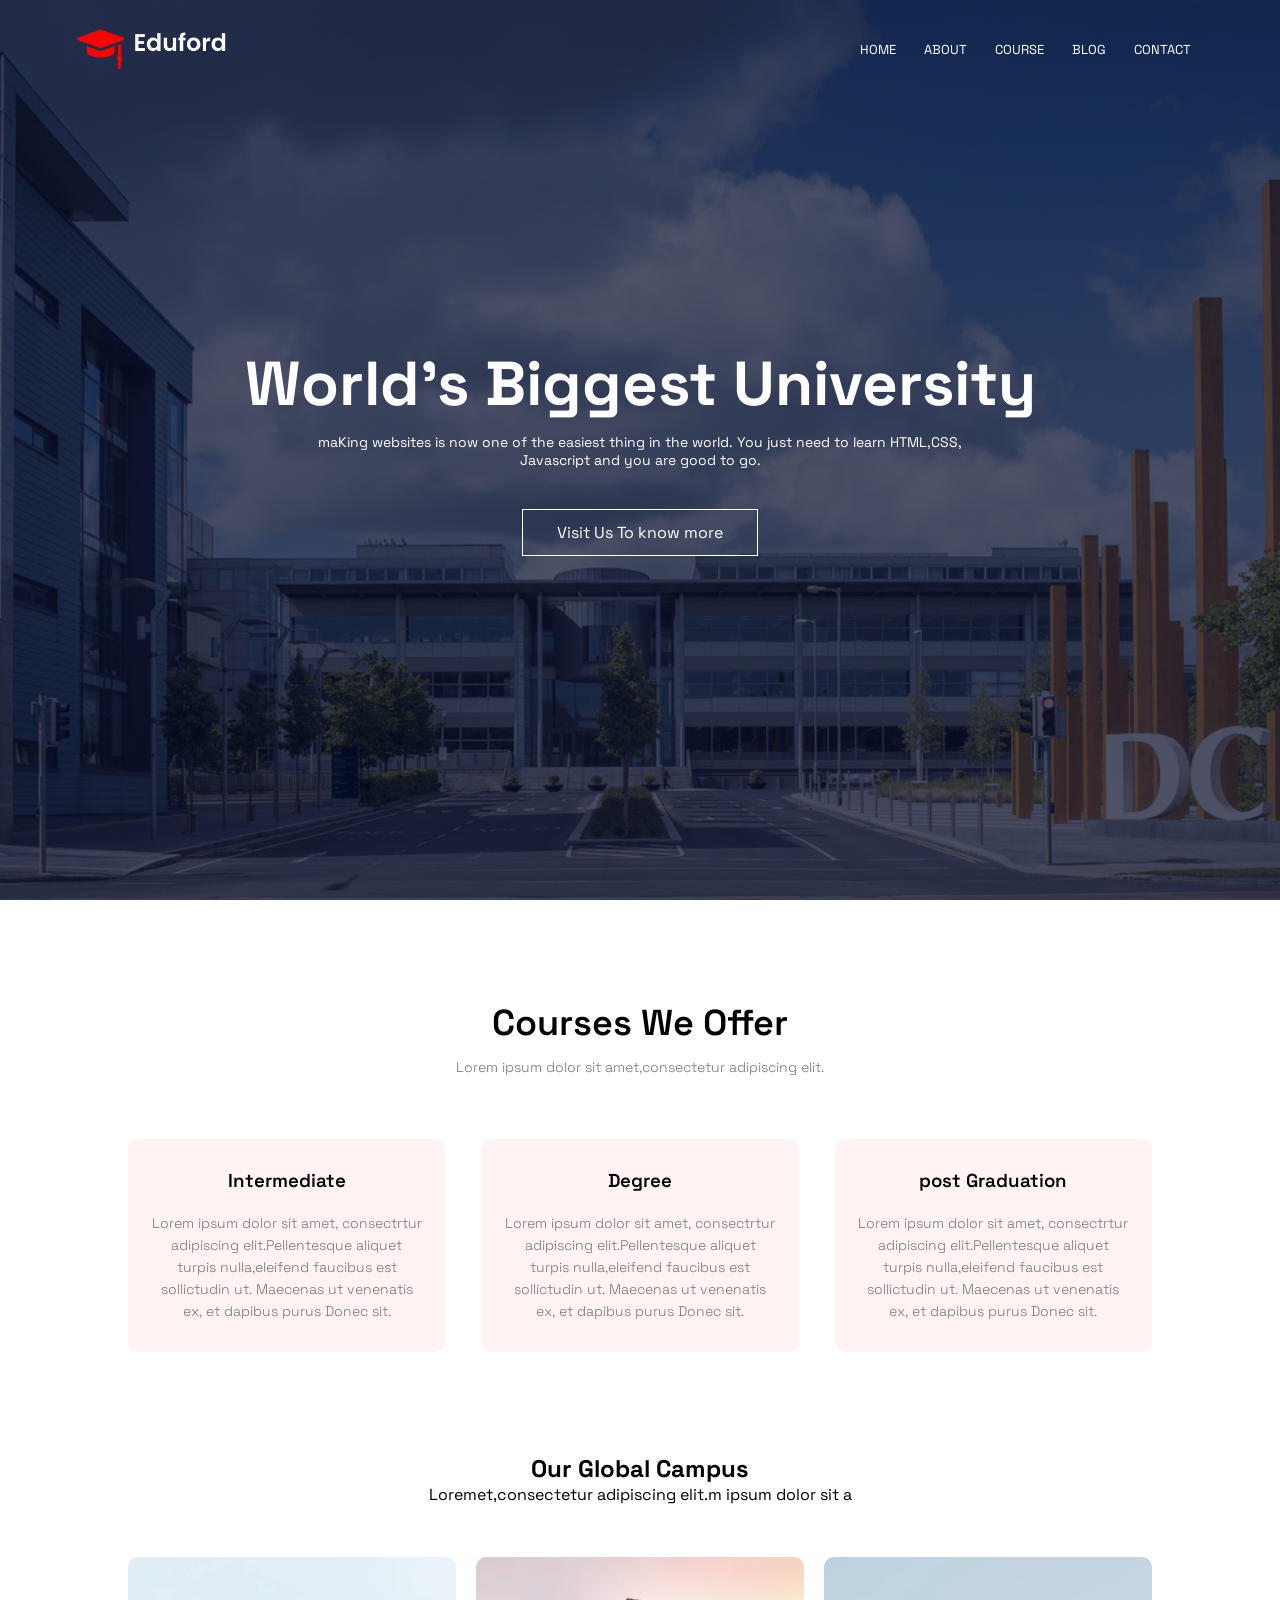
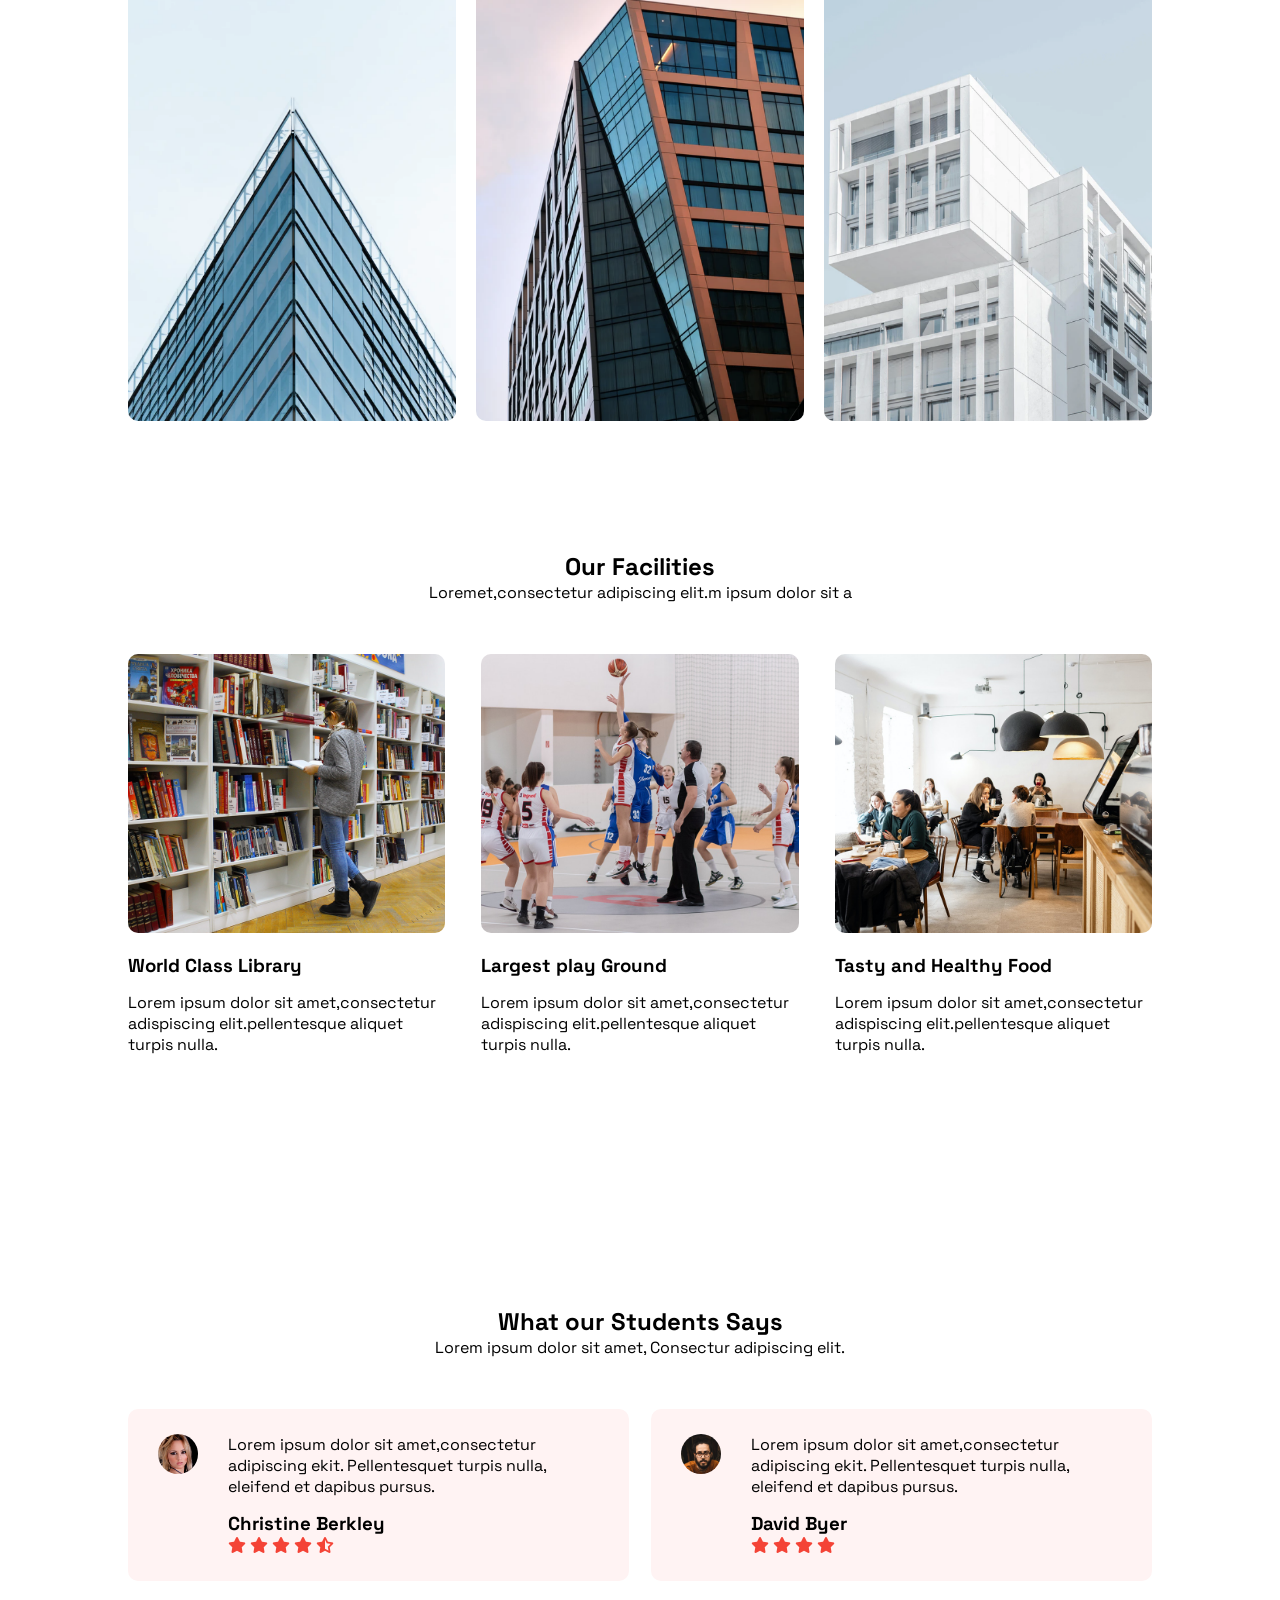
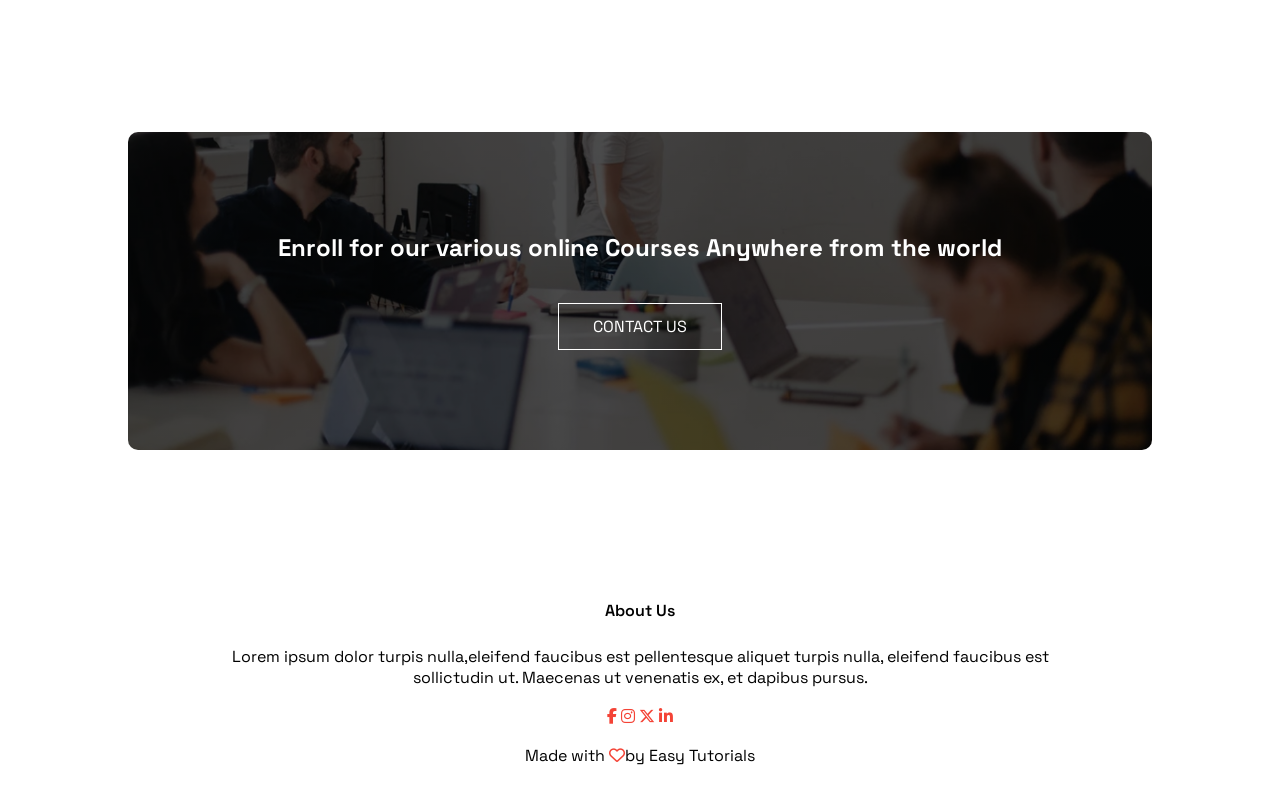
<file: index.html>
<!DOCTYPE html>
<html lang="en">

<head>
    <meta charset="UTF-8">
    <meta name="viewport" content="width=device-width, initial-scale=1.0">
    <title>University website Design-Easy Tutorials</title>
    <link rel="stylesheet" href="style.css">
    <link rel="preconnect" href="https://fonts.googleapis.com">
    <link rel="preconnect" href="https://fonts.gstatic.com" crossorigin>
    <link href="https://fonts.googleapis.com/css2?family=Space+Grotesk:wght@300..700&display=swap" rel="stylesheet">
    <link rel="stylesheet" href="https://cdnjs.cloudflare.com/ajax/libs/font-awesome/6.5.1/css/all.min.css">
</head>

<body>
    <section class="header">
        <nav>
            <a href="index.html"><img src="image/logo.png"></a>
            <div class="nav-links" id="nav-links">
                <i class="fa-solid fa-xmark" onclick="hideMenu()"></i>
                <ul>
                    <li><a href="">HOME</a></li>
                    <li><a href="">ABOUT</a></li>
                    <li><a href="">COURSE</a></li>
                    <li><a href="">BLOG</a></li>
                    <li><a href="">CONTACT</a></li>
                </ul>


            </div>
            <i class="fa-solid fa-bars" onclick="showMenu()"></i>
        </nav>

        <div class="text-box">
            <h1>World's Biggest University</h1>
            <p>maKing websites is now one of the easiest thing in the world. You just need to learn
                HTML,CSS,<br>Javascript and you are good to go.</p>
            <a href="" class="hero-btn">Visit Us To know more</a>


        </div>

    </section>

    <!-- course section -->
    <section class="COURSE">
        <h1>Courses We Offer</h1>
        <p>Lorem ipsum dolor sit amet,consectetur adipiscing elit.</p>

        <div class="row">
            <div class="course-col">
                <h3>Intermediate</h3>
                <p>Lorem ipsum dolor sit amet, consectrtur adipiscing elit.Pellentesque aliquet turpis nulla,eleifend
                    faucibus est sollictudin ut. Maecenas ut venenatis ex, et dapibus purus Donec sit.</p>

            </div>
            <div class="course-col">
                <h3>Degree</h3>
                <p>Lorem ipsum dolor sit amet, consectrtur adipiscing elit.Pellentesque aliquet turpis nulla,eleifend
                    faucibus est sollictudin ut. Maecenas ut venenatis ex, et dapibus purus Donec sit.</p>

            </div>
            <div class="course-col">
                <h3>post Graduation</h3>
                <p>Lorem ipsum dolor sit amet, consectrtur adipiscing elit.Pellentesque aliquet turpis nulla,eleifend
                    faucibus est sollictudin ut. Maecenas ut venenatis ex, et dapibus purus Donec sit.</p>

            </div>



        </div>

    </section>

    <!-- campus section -->
    <section class="campus">
        <h1>Our Global Campus</h1>
        <p>Loremet,consectetur adipiscing elit.m ipsum dolor sit a</p>


        <div class="row">
            <div class="campus-col">
                <img src="image/london.png">
                <div class="layer">
                    <h3>LONDON</h3>

                </div>

            </div>
            <div class="campus-col">
                <img src="image/newyork.png">
                <div class="layer">
                    <h3>NEW YORK</h3>

                </div>

            </div>
            <div class="campus-col">
                <img src="image/washington.png">
                <div class="layer">
                    <h3>WASHINGGTON</h3>

                </div>

            </div>

        </div>



    </section>

    <!-- facilities section -->
    <section class="Facilities">
        <h1>Our Facilities</h1>
        <p>Loremet,consectetur adipiscing elit.m ipsum dolor sit a</p>

        <div class="row">
            <div class="Facilities-col">
                <img src="image/library.png">
                <h3>World Class Library</h3>
                <p>Lorem ipsum dolor sit amet,consectetur adispiscing elit.pellentesque aliquet turpis nulla.</p>


            </div>
            <div class="Facilities-col">
                <img src="image/basketball.png">
                <h3>Largest play Ground</h3>
                <p>Lorem ipsum dolor sit amet,consectetur adispiscing elit.pellentesque aliquet turpis nulla.</p>


            </div>
            <div class="Facilities-col">
                <img src="image/cafeteria.png">
                <h3>Tasty and Healthy Food</h3>
                <p>Lorem ipsum dolor sit amet,consectetur adispiscing elit.pellentesque aliquet turpis nulla.</p>


            </div>

        </div>

    </section>

    <!-- Testimonials -->
    <section class="Testimonials">
        <h1>What our Students Says</h1>
        <p>Lorem ipsum dolor sit amet, Consectur adipiscing elit.</p>

        <div class="row">
            <div class="Testimonials-col">
                <img src="image/user1.jpg">
                <div>
                    <p>Lorem ipsum dolor sit amet,consectetur adipiscing ekit. Pellentesquet turpis nulla, eleifend et
                        dapibus pursus.</p>
                    <h3>Christine Berkley</h3>
                    <div class="stars">
                        <i class="fa-solid fa-star"></i>
                        <i class="fa-solid fa-star"></i>
                        <i class="fa-solid fa-star"></i>
                        <i class="fa-solid fa-star"></i>
                        <i class="fa-solid fa-star-half-stroke"></i>
                    </div>
                </div>
            </div>
            <div class="Testimonials-col">
                <img src="image/user2.jpg">
                <div>
                    <p>Lorem ipsum dolor sit amet,consectetur adipiscing ekit. Pellentesquet turpis nulla, eleifend et
                        dapibus pursus.</p>
                    <h3>David Byer</h3>
                    <div class="stars">
                        <i class="fa-solid fa-star"></i>
                        <i class="fa-solid fa-star"></i>
                        <i class="fa-solid fa-star"></i>
                        <i class="fa-solid fa-star"></i>
                        <i class="fa-solid fa-star-half-o"></i>
                    </div>
                </div>
            </div>

        </div>
    </section>

    <!-- call to Action -->
    <section class="cta">
        <h1>Enroll for our various online Courses Anywhere from the world</h1>
        <a href="" class="hero-btn">CONTACT US</a>


    </section>

    <!-- footer -->
    <section class="footer">
        <h4>About Us</h4>
        <p>Lorem ipsum dolor turpis nulla,eleifend faucibus est pellentesque aliquet turpis nulla, eleifend faucibus
            est<br> sollictudin ut. Maecenas ut venenatis ex, et dapibus pursus.</p>
        <div class="icons">
            <i class="fa-brands fa-facebook-f"></i>
            <i class="fa-brands fa-instagram"></i>
            <i class="fa-brands fa-x-twitter"></i>
            <i class="fa-brands fa-linkedin-in"></i>
        </div>
        <p>Made with <i class="fa-regular fa-heart"></i>by Easy Tutorials</p>



        </div>

    </section>



    <!-- javascript for toggle menu -->

    <script>
        var navlinks = document.getElementById("nav-links");
        function showMenu() {
            navlinks.style.right = "0";
        }
        function hideMenu() {
            navlinks.style.right = "-200px";
        }
    </script>

</body>

</html>
</file>
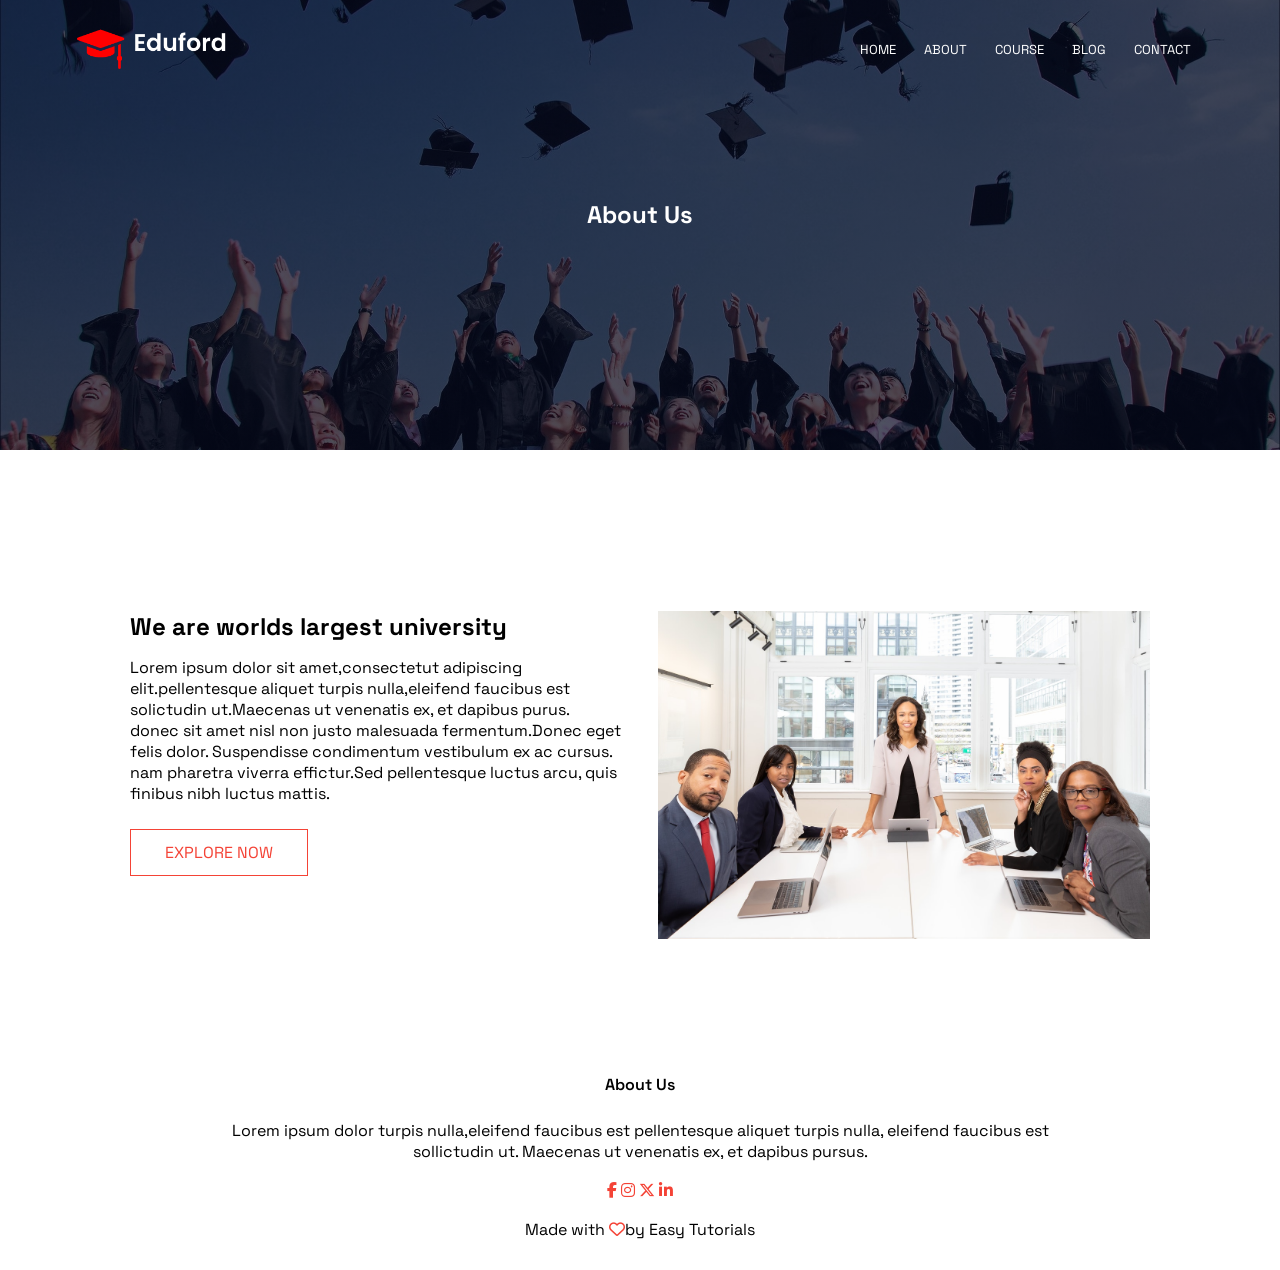
<file: about.html>
<!DOCTYPE html>
<html lang="en">

<head>
    <meta charset="UTF-8">
    <meta name="viewport" content="width=device-width, initial-scale=1.0">
    <title>University website Design-Easy Tutorials</title>
    <link rel="stylesheet" href="style.css">
    <link rel="preconnect" href="https://fonts.googleapis.com">
    <link rel="preconnect" href="https://fonts.gstatic.com" crossorigin>
    <link href="https://fonts.googleapis.com/css2?family=Space+Grotesk:wght@300..700&display=swap" rel="stylesheet">
    <link rel="stylesheet" href="https://cdnjs.cloudflare.com/ajax/libs/font-awesome/6.5.1/css/all.min.css">
</head>

<body>
    <section class="sub-header">
        <nav>
            <a href="index.html"><img src="image/logo.png"></a>
            <div class="nav-links" id="nav-links">
                <i class="fa-solid fa-xmark" onclick="hideMenu()"></i>
                <ul>
                    <li><a href="">HOME</a></li>
                    <li><a href="">ABOUT</a></li>
                    <li><a href="">COURSE</a></li>
                    <li><a href="">BLOG</a></li>
                    <li><a href="">CONTACT</a></li>
                </ul>


            </div>
            <i class="fa-solid fa-bars" onclick="showMenu()"></i>
        </nav>
        <h1>About Us</h1>

       
    </section>

    <!-------- about us content--- ---->
    <section class="about-us">
        <div class="row">
            <div class="about-col">
                <h1>We are worlds largest university</h1>
                <p>Lorem ipsum dolor sit amet,consectetut adipiscing elit.pellentesque aliquet turpis nulla,eleifend faucibus est solictudin ut.Maecenas ut venenatis ex, et dapibus purus. donec sit amet nisl non justo malesuada fermentum.Donec eget felis dolor. Suspendisse condimentum vestibulum ex ac cursus. nam pharetra viverra effictur.Sed pellentesque luctus arcu, quis finibus nibh luctus mattis.</p>
                <a href="" class="hero-btn red-btn">EXPLORE NOW</a>

            </div>
            <div class="about-col">
                <img src="image/about.jpg">

            </div>

        </div>

    </section>


    

   
   
    
  
    <!-- footer -->
    <section class="footer">
        <h4>About Us</h4>
        <p>Lorem ipsum dolor turpis nulla,eleifend faucibus est pellentesque aliquet turpis nulla, eleifend faucibus
            est<br> sollictudin ut. Maecenas ut venenatis ex, et dapibus pursus.</p>
        <div class="icons">
            <i class="fa-brands fa-facebook-f"></i>
            <i class="fa-brands fa-instagram"></i>
            <i class="fa-brands fa-x-twitter"></i>
            <i class="fa-brands fa-linkedin-in"></i>
        </div>
        <p>Made with <i class="fa-regular fa-heart"></i>by Easy Tutorials</p>



        </div>

    </section>



    <!-- javascript for toggle menu -->

    <script>
        var navlinks = document.getElementById("nav-links");
        function showMenu() {
            navlinks.style.right = "0";
        }
        function hideMenu() {
            navlinks.style.right = "-200px";
        }
    </script>

</body>

</html>
</file>
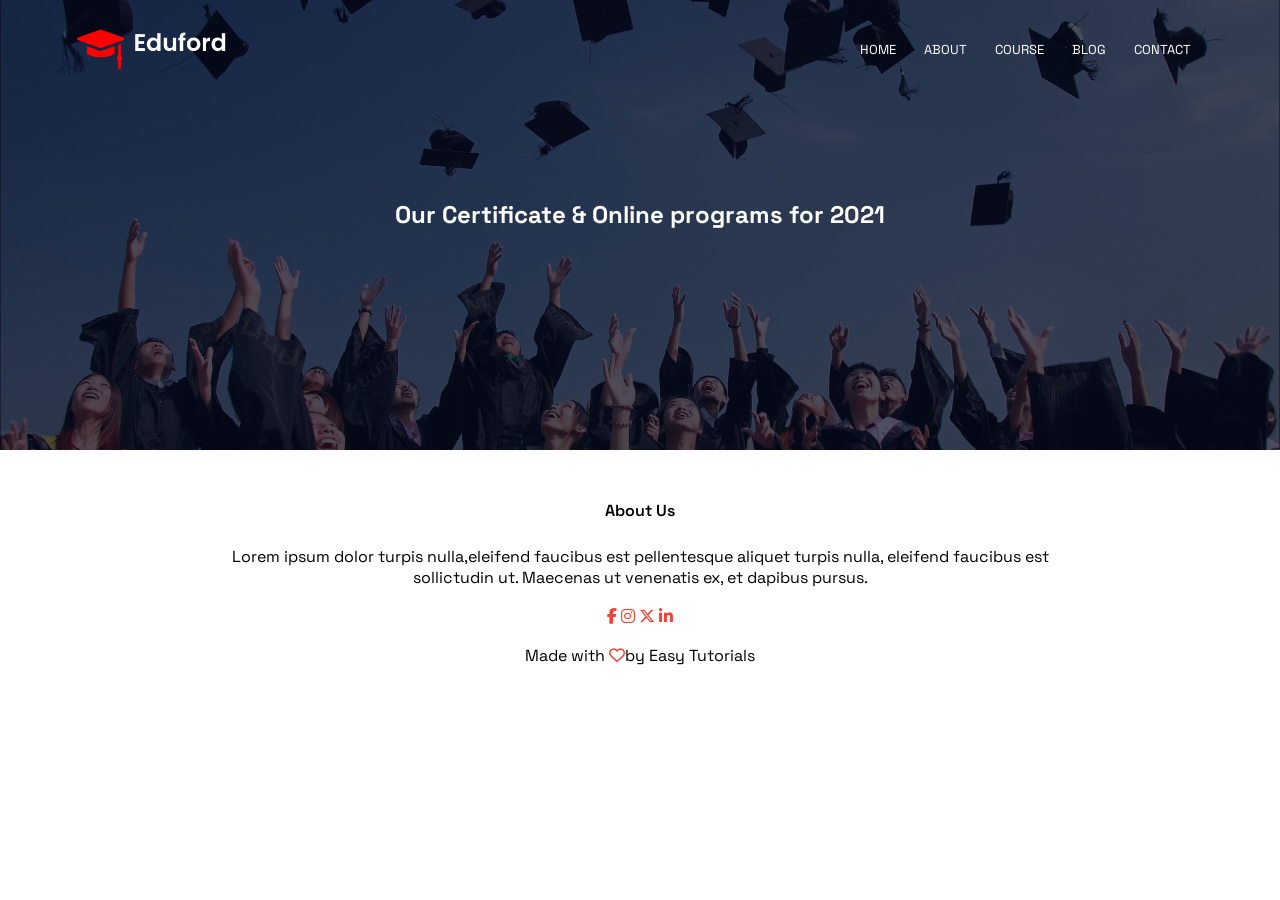
<file: blog.html>
<!DOCTYPE html>
<html lang="en">

<head>
    <meta charset="UTF-8">
    <meta name="viewport" content="width=device-width, initial-scale=1.0">
    <title>University website Design-Easy Tutorials</title>
    <link rel="stylesheet" href="style.css">
    <link rel="preconnect" href="https://fonts.googleapis.com">
    <link rel="preconnect" href="https://fonts.gstatic.com" crossorigin>
    <link href="https://fonts.googleapis.com/css2?family=Space+Grotesk:wght@300..700&display=swap" rel="stylesheet">
    <link rel="stylesheet" href="https://cdnjs.cloudflare.com/ajax/libs/font-awesome/6.5.1/css/all.min.css">
</head>

<body>
    <section class="sub-header">
        <nav>
            <a href="index.html"><img src="image/logo.png"></a>
            <div class="nav-links" id="nav-links">
                <i class="fa-solid fa-xmark" onclick="hideMenu()"></i>
                <ul>
                    <li><a href="">HOME</a></li>
                    <li><a href="">ABOUT</a></li>
                    <li><a href="">COURSE</a></li>
                    <li><a href="">BLOG</a></li>
                    <li><a href="">CONTACT</a></li>
                </ul>


            </div>
            <i class="fa-solid fa-bars" onclick="showMenu()"></i>
        </nav>
        <h1>Our Certificate & Online programs for 2021</h1>

       
    </section>

  
    

   
   
    
  
    <!-- footer -->
    <section class="footer">
        <h4>About Us</h4>
        <p>Lorem ipsum dolor turpis nulla,eleifend faucibus est pellentesque aliquet turpis nulla, eleifend faucibus
            est<br> sollictudin ut. Maecenas ut venenatis ex, et dapibus pursus.</p>
        <div class="icons">
            <i class="fa-brands fa-facebook-f"></i>
            <i class="fa-brands fa-instagram"></i>
            <i class="fa-brands fa-x-twitter"></i>
            <i class="fa-brands fa-linkedin-in"></i>
        </div>
        <p>Made with <i class="fa-regular fa-heart"></i>by Easy Tutorials</p>



        </div>

    </section>



    <!-- javascript for toggle menu -->

    <script>
        var navlinks = document.getElementById("nav-links");
        function showMenu() {
            navlinks.style.right = "0";
        }
        function hideMenu() {
            navlinks.style.right = "-200px";
        }
    </script>

</body>

</html>
</file>
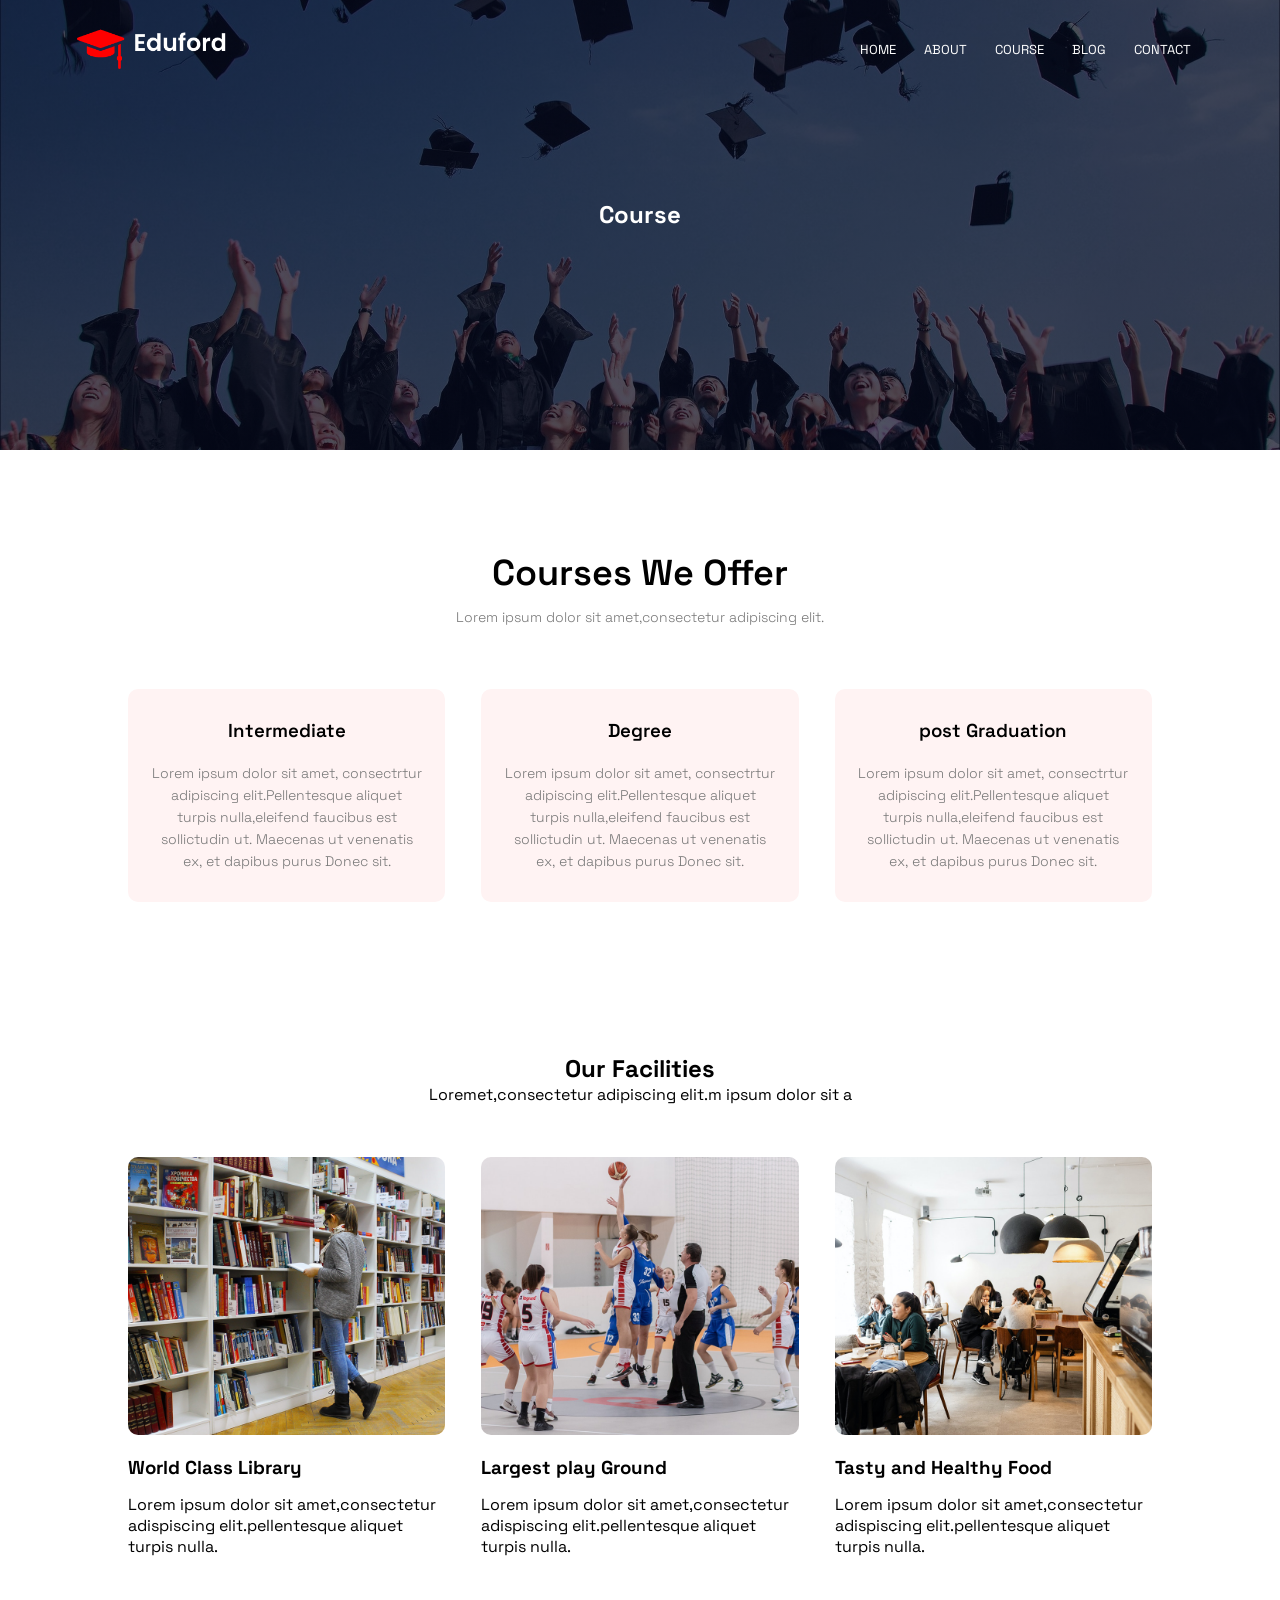
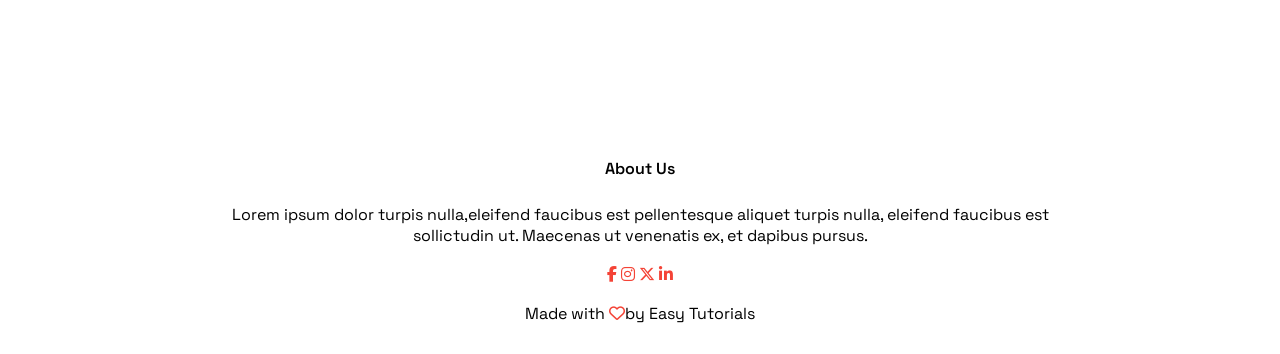
<file: course.html>
<!DOCTYPE html>
<html lang="en">

<head>
    <meta charset="UTF-8">
    <meta name="viewport" content="width=device-width, initial-scale=1.0">
    <title>University website Design-Easy Tutorials</title>
    <link rel="stylesheet" href="style.css">
    <link rel="preconnect" href="https://fonts.googleapis.com">
    <link rel="preconnect" href="https://fonts.gstatic.com" crossorigin>
    <link href="https://fonts.googleapis.com/css2?family=Space+Grotesk:wght@300..700&display=swap" rel="stylesheet">
    <link rel="stylesheet" href="https://cdnjs.cloudflare.com/ajax/libs/font-awesome/6.5.1/css/all.min.css">
</head>

<body>
    <section class="sub-header">
        <nav>
            <a href="index.html"><img src="image/logo.png"></a>
            <div class="nav-links" id="nav-links">
                <i class="fa-solid fa-xmark" onclick="hideMenu()"></i>
                <ul>
                    <li><a href="">HOME</a></li>
                    <li><a href="">ABOUT</a></li>
                    <li><a href="">COURSE</a></li>
                    <li><a href="">BLOG</a></li>
                    <li><a href="">CONTACT</a></li>
                </ul>


            </div>
            <i class="fa-solid fa-bars" onclick="showMenu()"></i>
        </nav>
        <h1>Course</h1>

       
    </section>

  <!------- course----- -->
   <section class="COURSE">
        <h1>Courses We Offer</h1>
        <p>Lorem ipsum dolor sit amet,consectetur adipiscing elit.</p>

        <div class="row">
            <div class="course-col">
                <h3>Intermediate</h3>
                <p>Lorem ipsum dolor sit amet, consectrtur adipiscing elit.Pellentesque aliquet turpis nulla,eleifend
                    faucibus est sollictudin ut. Maecenas ut venenatis ex, et dapibus purus Donec sit.</p>

            </div>
            <div class="course-col">
                <h3>Degree</h3>
                <p>Lorem ipsum dolor sit amet, consectrtur adipiscing elit.Pellentesque aliquet turpis nulla,eleifend
                    faucibus est sollictudin ut. Maecenas ut venenatis ex, et dapibus purus Donec sit.</p>

            </div>
            <div class="course-col">
                <h3>post Graduation</h3>
                <p>Lorem ipsum dolor sit amet, consectrtur adipiscing elit.Pellentesque aliquet turpis nulla,eleifend
                    faucibus est sollictudin ut. Maecenas ut venenatis ex, et dapibus purus Donec sit.</p>

            </div>



        </div>

    </section>

    <!-----facilities------  -->
     <section class="Facilities">
        <h1>Our Facilities</h1>
        <p>Loremet,consectetur adipiscing elit.m ipsum dolor sit a</p>

        <div class="row">
            <div class="Facilities-col">
                <img src="image/library.png">
                <h3>World Class Library</h3>
                <p>Lorem ipsum dolor sit amet,consectetur adispiscing elit.pellentesque aliquet turpis nulla.</p>


            </div>
            <div class="Facilities-col">
                <img src="image/basketball.png">
                <h3>Largest play Ground</h3>
                <p>Lorem ipsum dolor sit amet,consectetur adispiscing elit.pellentesque aliquet turpis nulla.</p>


            </div>
            <div class="Facilities-col">
                <img src="image/cafeteria.png">
                <h3>Tasty and Healthy Food</h3>
                <p>Lorem ipsum dolor sit amet,consectetur adispiscing elit.pellentesque aliquet turpis nulla.</p>


            </div>

        </div>

    </section>



    

   
   
    
  
    <!-- footer -->
    <section class="footer">
        <h4>About Us</h4>
        <p>Lorem ipsum dolor turpis nulla,eleifend faucibus est pellentesque aliquet turpis nulla, eleifend faucibus
            est<br> sollictudin ut. Maecenas ut venenatis ex, et dapibus pursus.</p>
        <div class="icons">
            <i class="fa-brands fa-facebook-f"></i>
            <i class="fa-brands fa-instagram"></i>
            <i class="fa-brands fa-x-twitter"></i>
            <i class="fa-brands fa-linkedin-in"></i>
        </div>
        <p>Made with <i class="fa-regular fa-heart"></i>by Easy Tutorials</p>



        </div>

    </section>



    <!-- javascript for toggle menu -->

    <script>
        var navlinks = document.getElementById("nav-links");
        function showMenu() {
            navlinks.style.right = "0";
        }
        function hideMenu() {
            navlinks.style.right = "-200px";
        }
    </script>

</body>

</html>
</file>
<file: style.css>
*{
    margin: 0;
    padding: 0;
      font-family: "Space Grotesk", sans-serif;


}

.header{
    min-height: 100vh;
    width: 100%;
    background-image: linear-gradient(rgba(4,9,38,0.7),rgba(4,9,38,0.7)),url(image/banner.png);
    background-position: center;
    background-size: cover;
    position: relative;
    overflow-x: hidden;
}
nav{
    display: flex;
    padding: 2% 6%;
    justify-content: space-between;
    align-items: center;
}
nav img{
    width: 150px;
}
.nav-links{
    flex: 1;
    text-align: right;
}
.nav-links ul li{
    list-style: none;
    display: inline-block;
    padding: 8px 12px;
    position: relative;
}
.nav-links ul li a{
    color: #ffff;
    text-decoration: none;
    font-size: 13px;
    font-family: "Space Grotesk", sans-serif;
}
.nav-links ul li::after{
    content: '';
    width: 0%;
    height: 2px;
    background: #f44336;
    display: block;
    margin: auto;
    transition: 0.5s;
}
.nav-links ul li:hover::after{
    width: 100%;
}
.text-box{
    width: 90%;
    color: #ffff;
    position: absolute;
    top: 50%;
    left: 50%;
    transform: translate(-50%,-50%);
    text-align: center;
}
.text-box h1{
    font-size: 62px;

}
.text-box p{
    margin: 10px 0 40px;
    font-size: 14px;
    color: #fff;
}
.hero-btn{
    display: inline-block;
    text-decoration: none;
    color: #fff;
    border: 1px solid #fff;
    padding: 12px 34px;
    background: transparent;
    position: relative;
    cursor: pointer;
}
.hero-btn:hover{
    border: 1px solid #f44336;
    background: #f44336;
    transition: 1s;
}
nav .fa-solid{
    display: none;
}

@media(max-width:700px) {
    .text-box h1{
        font-size: 20px;
    }
    .nav-links ul li{
        display: block;

    }
    .nav-links{
        position: absolute;
        background: #f44336;
        height: 100vh;
        width: 200px;
        top: 0;
        right: -200px;
        text-align: left;
        z-index: 2;
        transition: 1s;

    }
    nav .fa-solid{
        display: block;
        color: #fff;
        margin: 10px;
        font-size: 22px;
        cursor: pointer;

}
.nav-links ul{
    padding: 30px;
}

}

/* COURSE */
.COURSE {
    width: 80%;
    margin: auto;
    padding-top: 100px;
    text-align: center;
}
.COURSE h1{
    font-size: 36px;
    font-weight: 600;
}
.COURSE p{
    color: #777;
    font-size: 14px;
    font-weight: 300;
    line-height: 22px;
    padding: 10px;
}

.row{
    margin-top: 5%;
    display: flex;
    justify-content: space-between;
}
.course-col{
    flex-basis: 31%;
    background: #fff3f3;
    border-radius: 10px;
    margin-bottom: 5%;
    padding: 20px 12px;
    box-sizing: border-box;
    transition: 0.5s;
}
.course-col h3{
    text-align: center;
    font-weight: 600;
    margin: 10px 0;
}
.course-col:hover{
    box-shadow: 0 0 20px 0px rgba(0,0,0,0.2);
}
@media(max-width:700px) {
    .row{
        flex-direction: column;

    }
}
/*----- campus------ */
.campus{
    width: 80%;
    margin: auto;
    text-align: center;
    padding-top: 50px;
}
.campus-col{
    flex-basis: 32%;
    border-radius: 10px;
    margin-bottom: 30px;
    overflow: hidden;
    position: relative;
}
.campus-col img{
    width: 100%;
    display: block;


}
.layer{
    background: transparent;
    height: 100%;
    width: 100%;
    position: absolute;
    top: 0;
    left: 0;
    transition: 0.5s;
}
.layer:hover{
    background: rgba(226, 0, 0, 0.7);
}
.layer h3{
    width: 100%;
    font-weight: 500;
    color: #fff;
    font-size: 26px;
    bottom: 0;
    left: 50%;
    transform: translateX(-50%);
    position: absolute;
    opacity: 0;
    transition: 0.5s;
}
.layer:hover h3{
    bottom: 49%;
    opacity: 1;

}

/* ----Facilities---- */
.Facilities{
    width: 80%;
    margin: auto;
    text-align: center;
    padding: 100px;
}
.Facilities-col{
    flex-basis: 31%;
    border-radius: 10px;
    margin-bottom: 5%;
    text-align: left;

}
.Facilities-col img{
    width: 100%;
    border-radius: 10px;

}
.Facilities-col p{
    padding: 0;
}
.Facilities-col h3{
    margin-top: 16px;
    margin-bottom: 15px;
    text-align: left;
}

/* -------Testimonias------- */
.Testimonials{
    width: 80%;
    margin: auto;
    padding-top: 100px;
    text-align: center;

}
.Testimonials-col{
    flex-basis: 44%;
    border-radius: 10px;
    margin-bottom: 5%;
    text-align: left;
    background: #fff3f3;
    padding: 25px;
    cursor: pointer;
    display: flex;
}
.Testimonials-col img{
    height: 40px;
    margin-left: 5px;
    margin-right: 30px;
    border-radius: 50%;
    
}
.Testimonials-col p{
    padding: 0;

}
.Testimonials-col h3{
    margin-top: 15px;
    text-align: left;
}
.stars{
    color: #f44336;
}
@media(max-width:700px){
    .Testimonials-col img{
        margin-left: 0;
        margin-right: 15px;
    }

    .Facilities{
        padding: 10px
    }
}

/* ----call to action------ */
.cta{
    margin: 100px auto;
    width: 80%;
    background-image: linear-gradient(rgba(0,0,0,0.7),rgba(0,0,0,0.7)),url(image/banner2.jpg);
    background-position: center;
    background-size: cover;
    border-radius: 10px;
    text-align: center;
    padding: 100px 0;
}
.cta h1{
    color: #fff;
    margin-bottom: 40px;
    padding: 0;
}

@media(max-width:700px) {
    .cta h1{
        font-size: 24px;

    }

}

/* ----footer----- */
.footer{
    width: 100%;
    text-align: center;
    padding: 30px 0;
}
.footer h4{
    margin-bottom: 25px;
    margin-top: 20px;
    font-weight: 600;
}
.icons{
    color: #f44336;
    margin: 0 13px;
    cursor: pointer;
    padding: 18px 0;
}
.fa-regular.fa-heart{
    color: #f44336;
}

/* -------about us page -----------*/
.sub-header{
    height: 50vh;
    width: 100%;
    background-image: linear-gradient(rgba(4,9,30,0.7),rgba(4,9,30,0.7)),url(image/background.jpg);
    background-position: center;
    background-size: cover;
    text-align: center;
    color: #fff;
}
.sub-header h1{
    margin-top: 100px;
}

.about-us{
    width: 80%;
    margin: auto;
    padding-top: 80px;
    padding-bottom: 50px;

}
.about-col{
    flex-basis: 48%;
    padding: 30px 2px;
}
.about-col img{
    width: 100%;
}
.about-col h1{
    padding-top: 0;
}
.about-col p{
    padding: 15px 0 25px;
}
.red-btn{
    border: 1px solid #f44336;
    background: transparent;
    color: #f44336;
}
 .red-btn:hover{
    color: #fff;

 }
</file>
